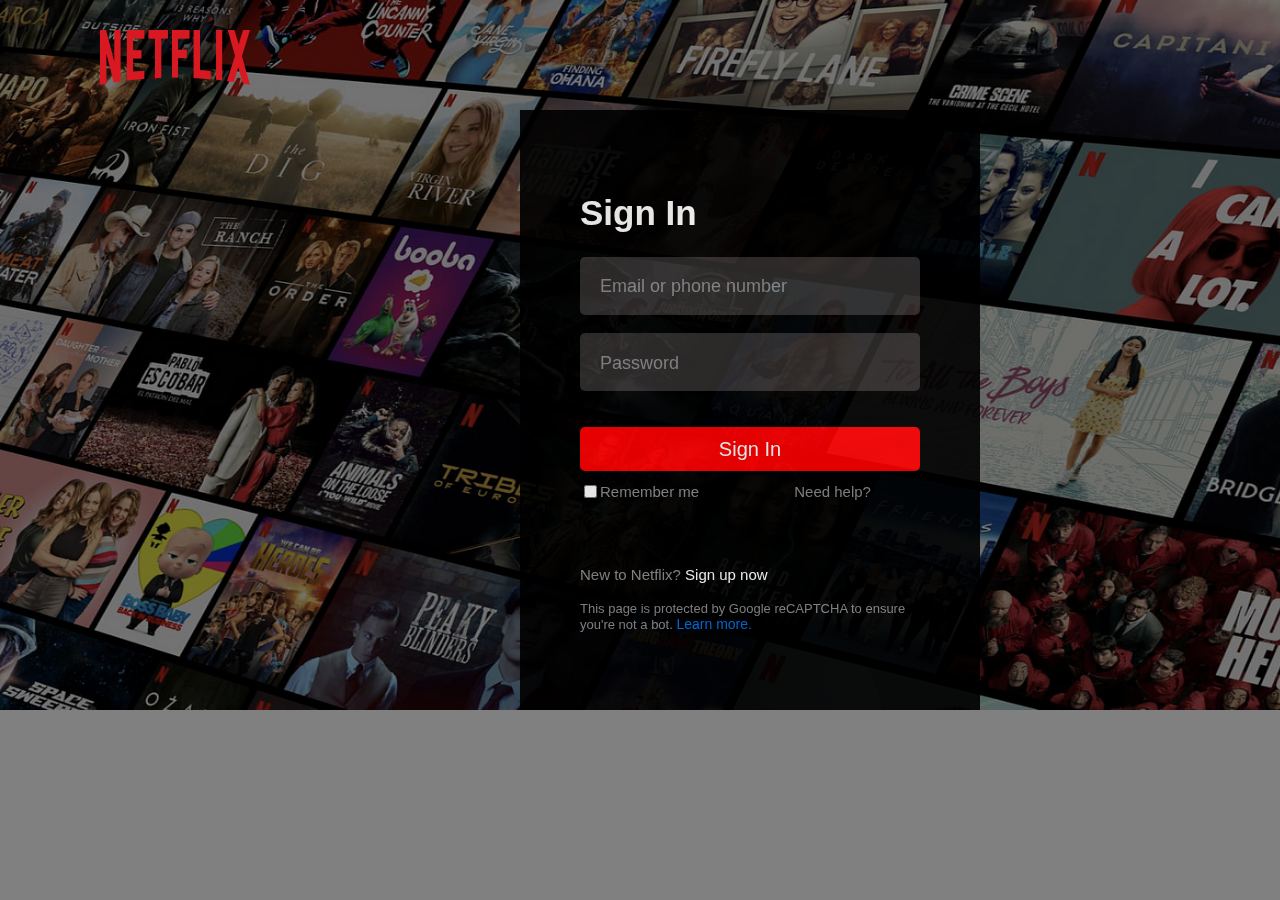
<file: netflixsignin.html>
<!DOCTYPE html>
<html lang="en">
<head>
    <meta charset="UTF-8">
    <meta http-equiv="X-UA-Compatible" content="IE=edge">
    <meta name="viewport" content="width=device-width, initial-scale=1.0">
    <title>Netflix Sign in</title>
    <link rel="stylesheet" href="netflixsignin.css">
</head>

<body>
    <div class="continer">
        
        <div class="first">
            <img src="1_5lyavS59mazOFnb55Z6znQ.png" alt="" height="710px" width="1535px">
            
        </div>
        <div class="logo">
            <a href="netflix.html"><img src="Netflix_2015_logo.svg.png" alt=""></a>
            
        </div>
        <div class="box">
            <h1>Sign In</h1>
            <input type="email" id="ema" placeholder="Email or phone number"><br>
            <input type="password" id="pass" placeholder="Password"><br><br>
            <button onclick="subfunc()">Sign In</button>
            <div class="rem">
                <input type="checkbox" name="remember">
                <label for="remember" id="remem1">Remember me</label>
                <div id="needhelp">Need help?</div>
            </div>
            <br><br><br>
            <div class="new">New to Netflix? <a href="netflix.html">Sign up now</a></div><br>
            <div class="last">This page is protected by Google reCAPTCHA to ensure you're not a bot. <a href="#" onclick="change()">Learn more.</a></div><br>
            </div>
        
    </div>
    <script src="netflixsignin.js"></script>
</body>
</html>
</file>
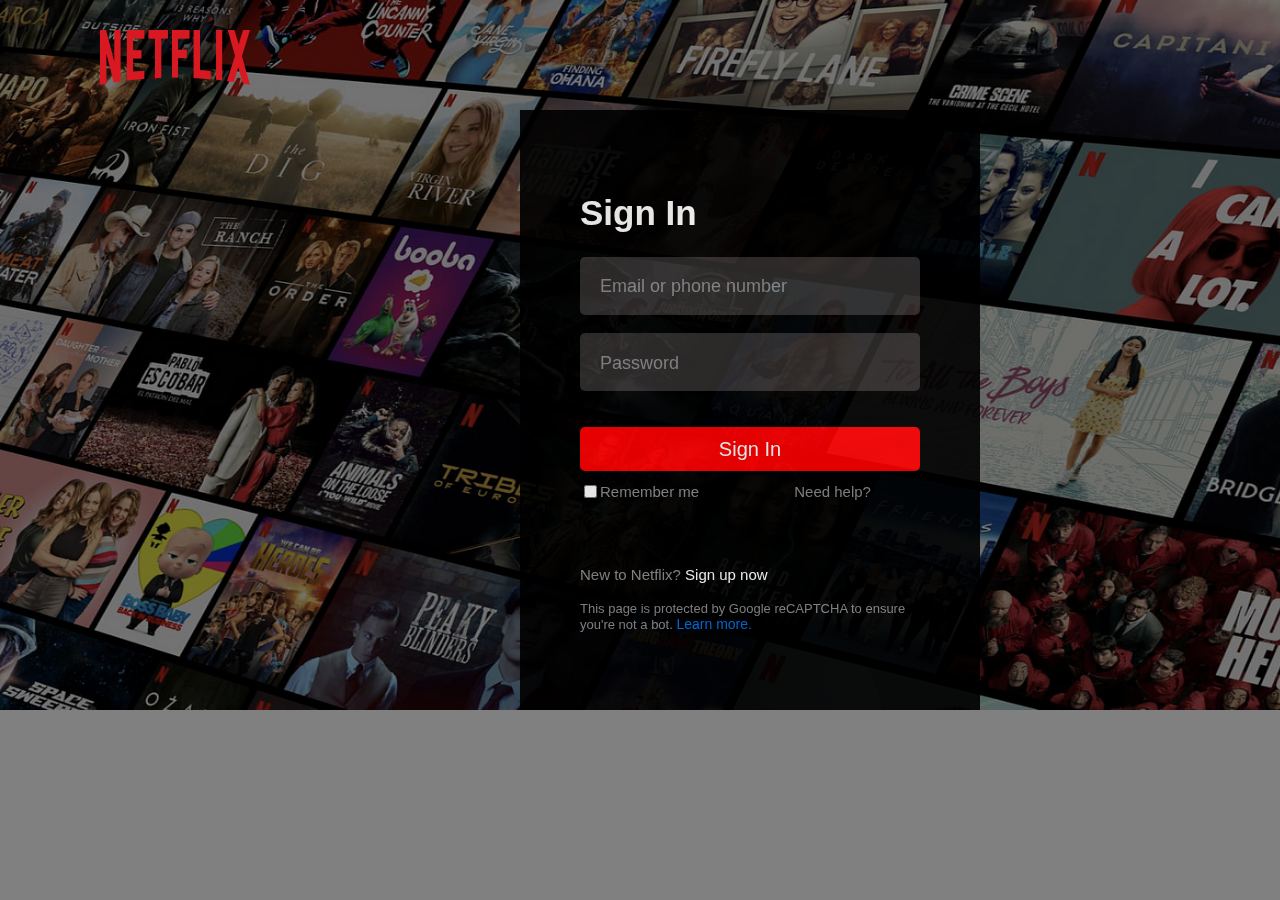
<file: signin.html>
<!DOCTYPE html>
<html lang="en">
<head>
    <meta charset="UTF-8">
    <meta http-equiv="X-UA-Compatible" content="IE=edge">
    <meta name="viewport" content="width=device-width, initial-scale=1.0">
    <title>Netflix Sign in</title>
    <link rel="stylesheet" href="signin.css">
</head>

<body>
    <div class="continer">
        
        <div class="first">
            <img src="1_5lyavS59mazOFnb55Z6znQ.png" alt="" height="710px" width="1535px">
            
        </div>
        <div class="logo">
            <a href="index.html"><img src="Netflix_2015_logo.svg.png" alt=""></a>
            
        </div>
        <div class="box">
            <h1>Sign In</h1>
            <input type="email" id="ema" placeholder="Email or phone number"><br>
            <input type="password" id="pass" placeholder="Password"><br><br>
            <button onclick="subfunc()">Sign In</button>
            <div class="rem">
                <input type="checkbox" name="remember">
                <label for="remember" id="remem1">Remember me</label>
                <div id="needhelp">Need help?</div>
            </div>
            <br><br><br>
            <div class="new">New to Netflix? <a href="index.html">Sign up now</a></div><br>
            <div class="last">This page is protected by Google reCAPTCHA to ensure you're not a bot. <a href="#" onclick="change()">Learn more.</a></div><br>
            </div>
        
    </div>
    <script src="signin.js"></script>
</body>
</html>
</file>
<file: netflixsignin.css>
body{
    background-color: gray;
    display: flex;
    margin: 0;
    font-family: Arial, Helvetica, sans-serif;
}

.container{
    display: flex;
    flex-direction: column;
    position: relative;
}
.first{
    position: relative;
}
.first img {
    position: relative;
    filter: brightness(60%);
}
.logo img{
    position: absolute;
    left:100px;
    top: 30px;
    height: 55px;
    width: 150px;
}
.box{
    position: absolute;
    top: 110px;
    left: 520px;
    display: flex;
    flex-direction: column;
    background-color: black;
    opacity: 0.89;
    height:480px;
    width:340px;
    color: white;
    padding: 60px;
    font-family: Arial, Helvetica, sans-serif;
    
}
.box h1{
    color: white;
    font-size: 35px;
    font-weight: bolder;
}
input{
    background-color: rgb(49, 45, 45);
    border: none;
    height: 35px;
    border-radius: 5px;
    padding: 12px;
    color: white;
    font-size: 20px;
}
input::placeholder{
    color: #8c8c8c;
    padding: 8px;
    font-size: 18px;

}
.box button{
    background-color: red;
    color: white;
    border:none;
    height: 45px;
    font-size: 20px;
    border-radius: 5px;
    cursor: pointer;
}
.rem{
    display: flex;
    flex-direction: row;
    
}
#remem1{
    margin-top: 12px;
    color: #8c8c8c;
    font-size: 15px;
}
#needhelp{
    margin-top: 12px;
    margin-left: 95px;
    color: #8c8c8c;
    font-size: 15px;
}
.new{
    color: #8c8c8c;
    font-size: 15px ;
}
.new a{
    color: white;
    text-decoration: none;
}
a:hover{
    text-decoration:underline;
    
}
.last{
    color: #8c8c8c;
    font-size: 13px;
}
.last a{
    text-decoration: none;
    color:#0071eb;
    font-weight: lighter;
    font-size: 14px;
    
}
a:hover{
    text-decoration: underline;
}
</file>
<file: signin.css>
body{
    background-color: gray;
    display: flex;
    margin: 0;
    font-family: Arial, Helvetica, sans-serif;
}

.container{
    display: flex;
    flex-direction: column;
    position: relative;
}
.first{
    position: relative;
}
.first img {
    position: relative;
    filter: brightness(60%);
}
.logo img{
    position: absolute;
    left:100px;
    top: 30px;
    height: 55px;
    width: 150px;
}
.box{
    position: absolute;
    top: 110px;
    left: 520px;
    display: flex;
    flex-direction: column;
    background-color: black;
    opacity: 0.89;
    height:480px;
    width:340px;
    color: white;
    padding: 60px;
    font-family: Arial, Helvetica, sans-serif;
    
}
.box h1{
    color: white;
    font-size: 35px;
    font-weight: bolder;
}
input{
    background-color: rgb(49, 45, 45);
    border: none;
    height: 35px;
    border-radius: 5px;
    padding: 12px;
    color: white;
    font-size: 20px;
}
input::placeholder{
    color: #8c8c8c;
    padding: 8px;
    font-size: 18px;

}
.box button{
    background-color: red;
    color: white;
    border:none;
    height: 45px;
    font-size: 20px;
    border-radius: 5px;
    cursor: pointer;
}
.rem{
    display: flex;
    flex-direction: row;
    
}
#remem1{
    margin-top: 12px;
    color: #8c8c8c;
    font-size: 15px;
}
#needhelp{
    margin-top: 12px;
    margin-left: 95px;
    color: #8c8c8c;
    font-size: 15px;
}
.new{
    color: #8c8c8c;
    font-size: 15px ;
}
.new a{
    color: white;
    text-decoration: none;
}
a:hover{
    text-decoration:underline;
    
}
.last{
    color: #8c8c8c;
    font-size: 13px;
}
.last a{
    text-decoration: none;
    color:#0071eb;
    font-weight: lighter;
    font-size: 14px;
    
}
a:hover{
    text-decoration: underline;
}
</file>
